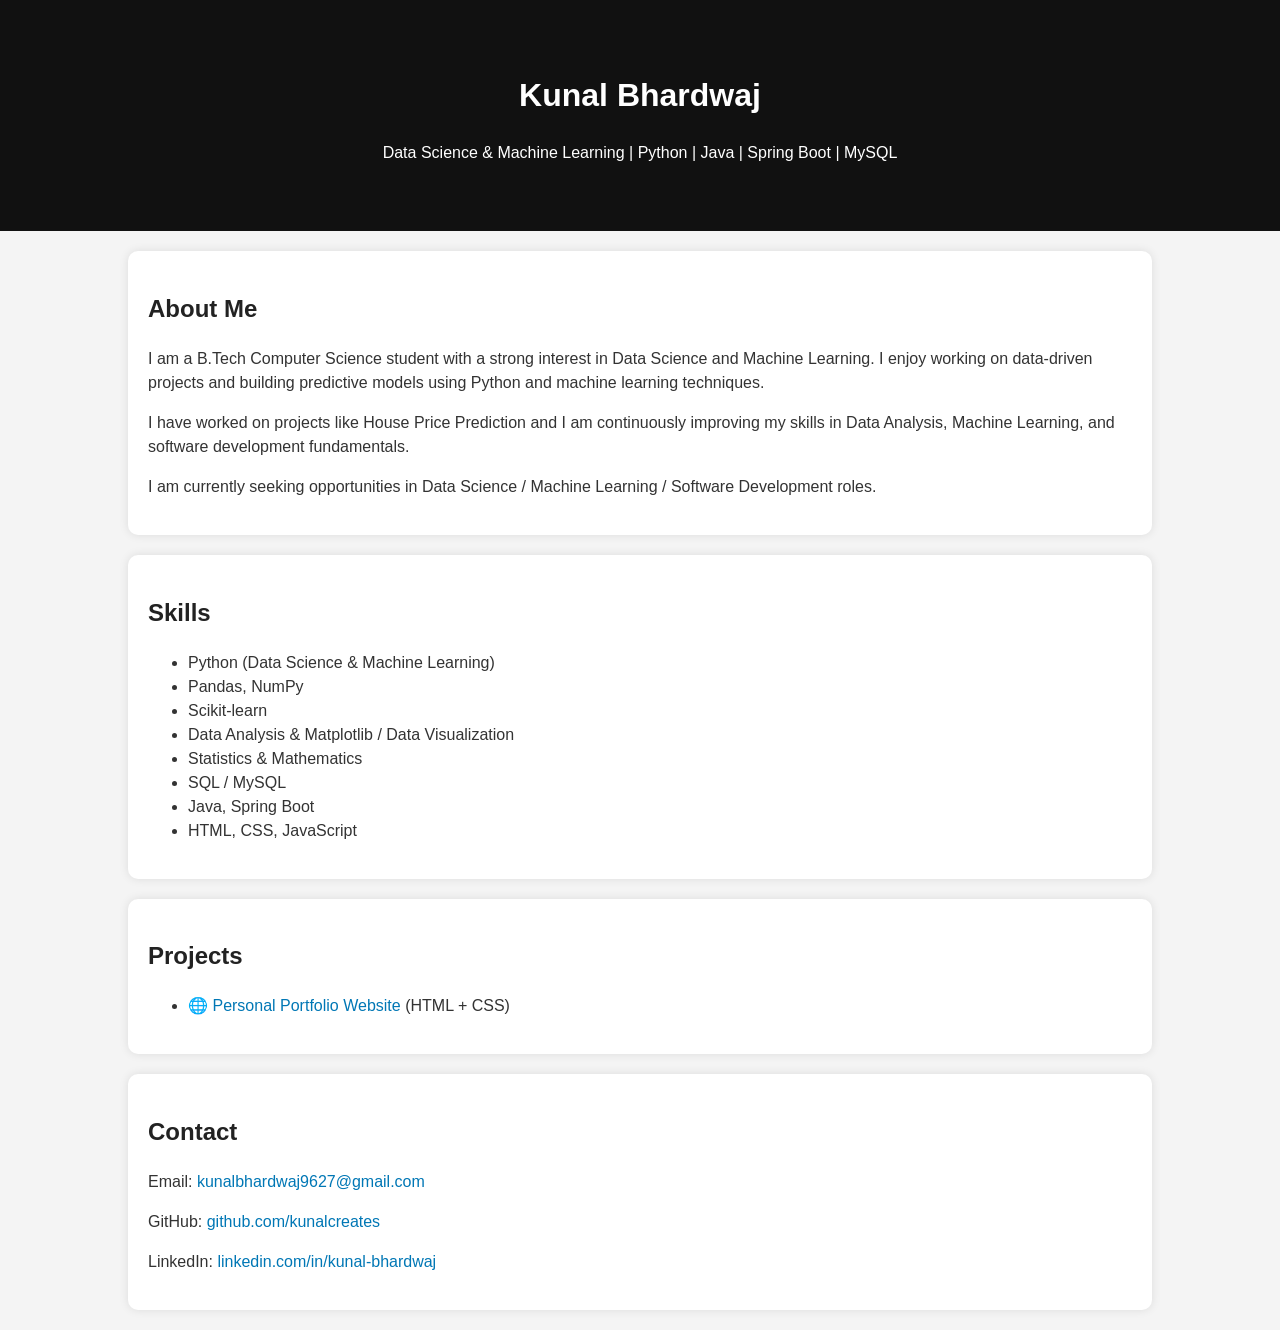
<file: index.html>
<!DOCTYPE html>
<html lang="en">

<head>
    <meta charset="UTF-8">
    <meta name="viewport" content="width=device-width, initial-scale=1.0">
    <meta name="description" content="Kunal Bhardwaj - Portfolio showcasing data science, machine learning and software development projects.">
    <title>Kunal Bhardwaj - Portfolio</title>
    <link rel="stylesheet" href="style.css">
</head>

<body>

    <!-- Hero Section -->
    <header>
        <h1>Kunal Bhardwaj</h1>
        <p>Data Science & Machine Learning | Python | Java | Spring Boot | MySQL</p>
    </header>

    <!-- About -->
    <section>
        <h2>About Me</h2>
        <p>
            I am a B.Tech Computer Science student with a strong interest in Data Science and Machine Learning.
            I enjoy working on data-driven projects and building predictive models using Python and machine learning
            techniques.
        </p>

        <p>
            I have worked on projects like House Price Prediction and I am continuously improving my skills in Data
            Analysis, Machine Learning, and software development fundamentals.
        </p>

        <p>
            I am currently seeking opportunities in Data Science / Machine Learning / Software Development roles.
        </p>

    </section>

    <!-- Skills -->
    <section>
        <h2>Skills</h2>
        <ul>
            <li>Python (Data Science & Machine Learning)</li>
            <li>Pandas, NumPy</li>
            <li>Scikit-learn</li>
            <li>Data Analysis &amp; Matplotlib / Data Visualization</li>
            <li>Statistics &amp; Mathematics</li>
            <li>SQL / MySQL</li>
            <li>Java, Spring Boot</li>
            <li>HTML, CSS, JavaScript</li>
        </ul>
    </section>

    <!-- Projects -->
    <section>
        <h2>Projects</h2>
        <ul>
            <li>
                🌐 <a href="https://github.com/kunalcreates/Personal-portfolio" target="_blank" rel="noopener">Personal Portfolio Website</a>
                (HTML + CSS)
            </li>
        </ul>
    </section>

    <!-- Contact -->
    <section>
        <h2>Contact</h2>

        <p>Email: <a href="mailto:kunalbhardwaj9627@gmail.com">kunalbhardwaj9627@gmail.com</a></p>

        <p>
            GitHub:
            <a href="https://github.com/kunalcreates" target="_blank" rel="noopener">
                github.com/kunalcreates
            </a>
        </p>

        <p>
            LinkedIn:
            <a href="https://www.linkedin.com/in/kunal-bhardwaj-2231b2337" target="_blank" rel="noopener">
                linkedin.com/in/kunal-bhardwaj
            </a>
        </p>

    </section>

</body>

</html>
</file>
<file: style.css>
body {
    font-family: Arial, sans-serif;
    margin: 0;
    padding: 0;
    background: #f4f4f4;
    color: #333;
    line-height: 1.5;
}

header {
    background: #111;
    color: white;
    text-align: center;
    padding: 50px 20px;
}

section {
    background: white;
    margin: 20px auto;
    padding: 20px;
    width: 80%;
    box-sizing: border-box;
    border-radius: 10px;
    box-shadow: 0px 0px 10px rgba(0, 0, 0, 0.1);
}

h2 {
    color: #222;
}

a {
    color: #0077b5;
    text-decoration: none;
}

a:hover {
    text-decoration: underline;
}

@media (max-width: 600px) {
    header {
        padding: 30px 15px;
    }

    section {
        width: 92%;
        padding: 15px;
    }
}
</file>
